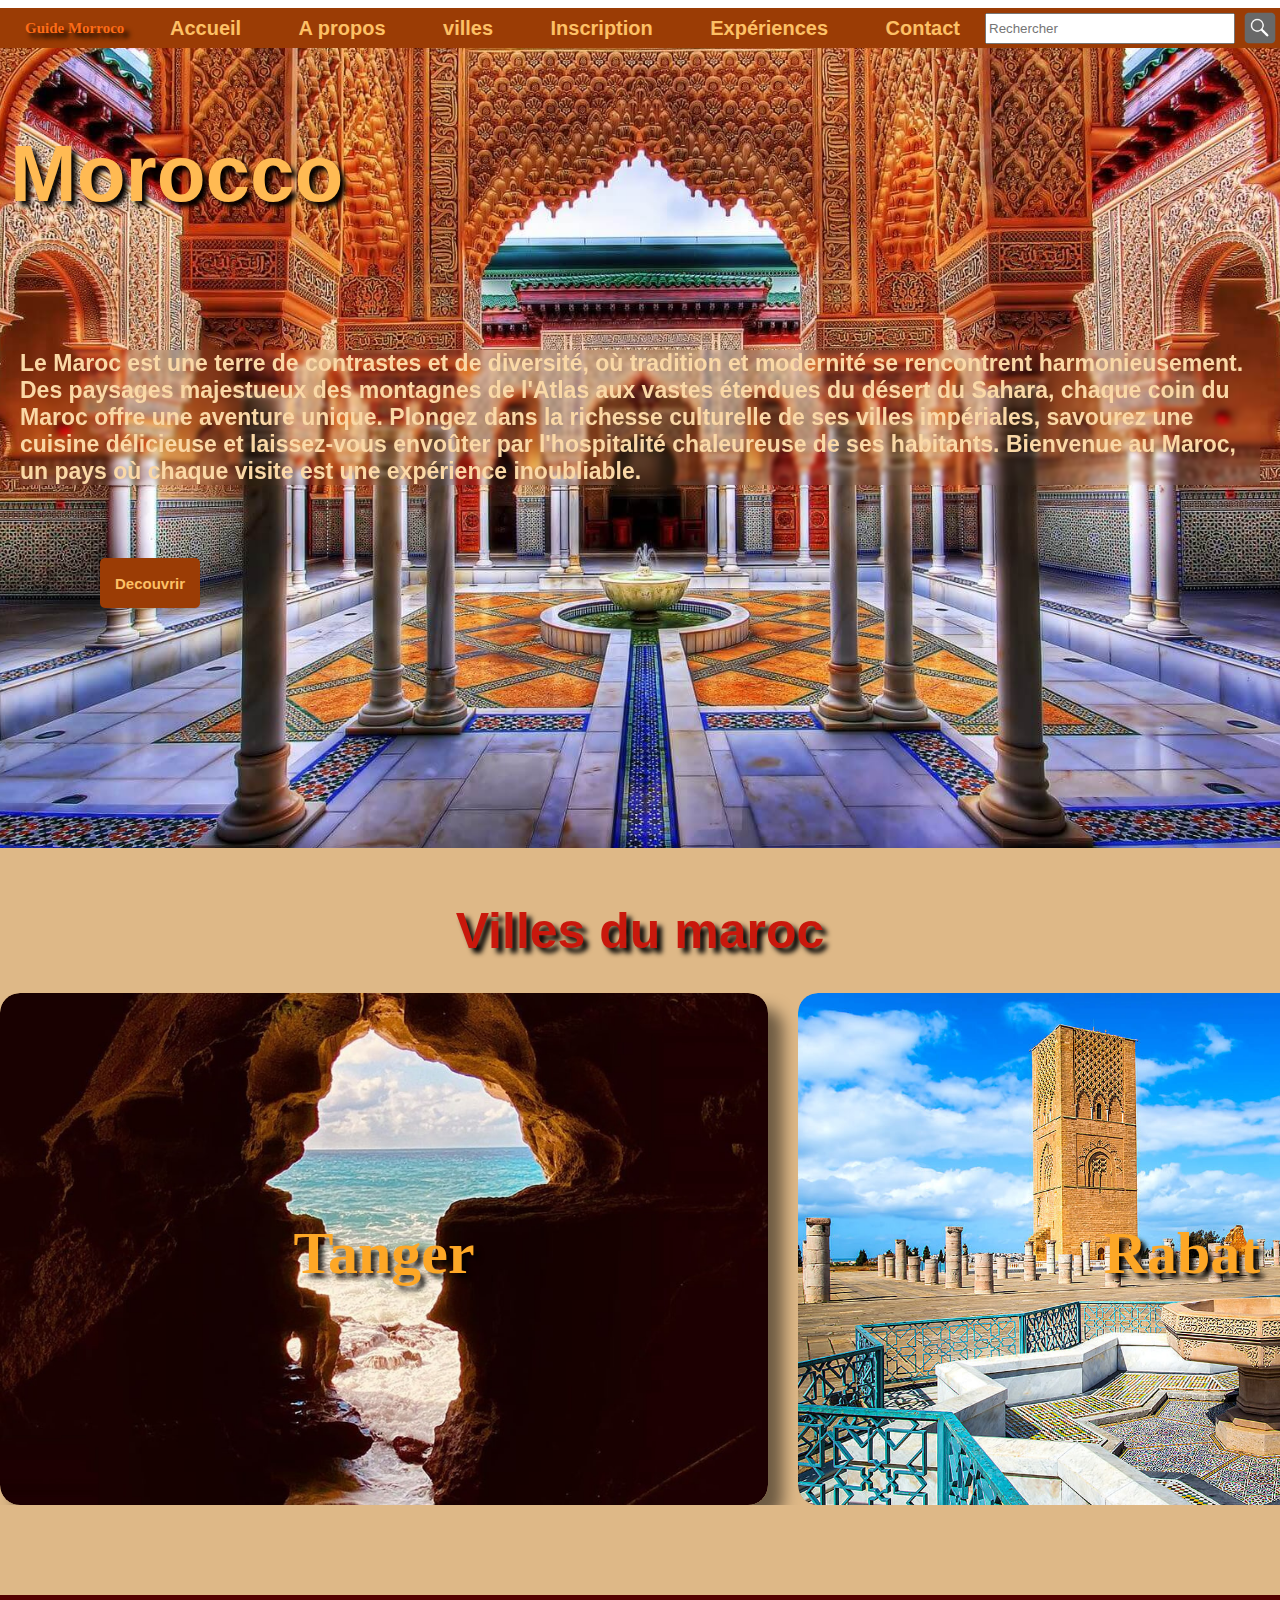
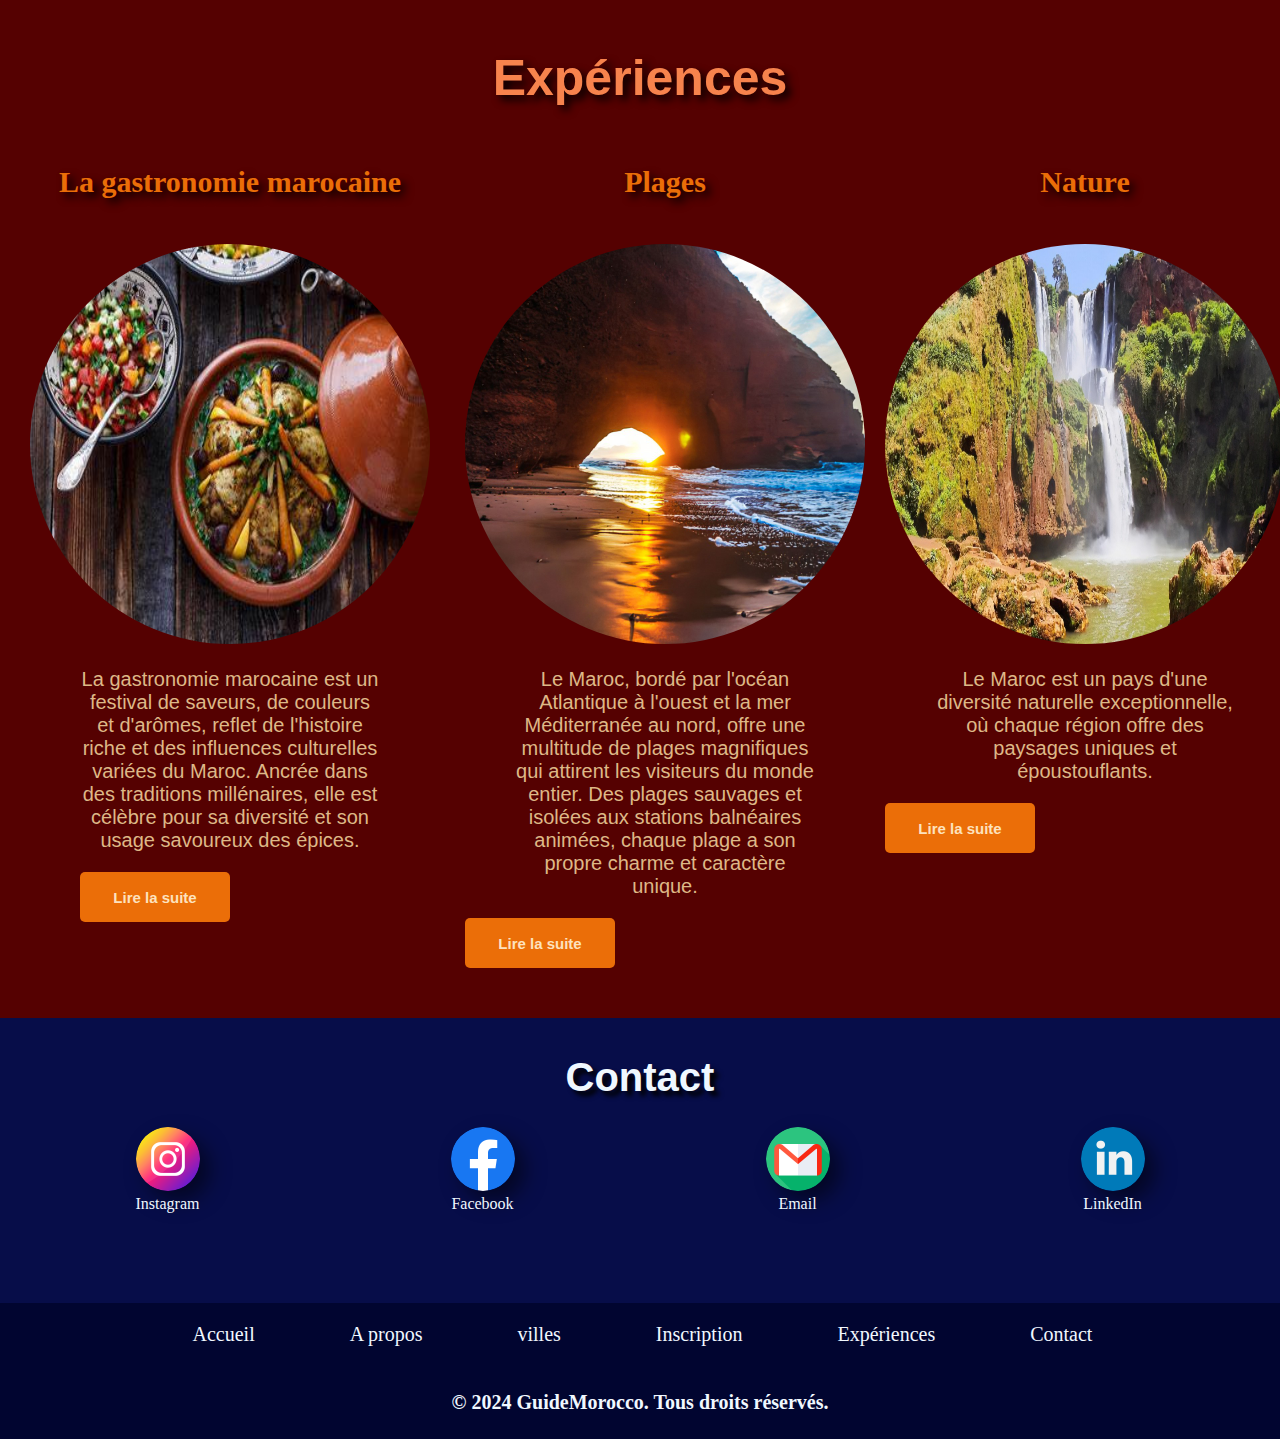
<file: index.html>
<!DOCTYPE html>
<html>
    <head>
        <meta charset="UTF-8">
        <meta name="viewport" content="width=device-width, initial-scale=1.0">
  
        <title>Guide Morroco</title>
        <link rel="stylesheet" href="projet_styl.css">
        <link rel="stylesheet" href="projet_villes_style.css">
        <link rel="stylesheet" href="projet_experiences_style.css">
        <link rel="stylesheet" href="contact_style.css">
        <link rel="stylesheet" href="footer_style.css">
        <script src="projet_script.js"></script>
    </head>
    <body>
        <nav>
            <div class="left">
                <p class="logo">Guide Morroco</p>
            </div>
            <div class="middle">
            <a href="index.html">Accueil</a>
            <a href="apropos.html" target="_blank">A propos</a>
            <a href="index.html#villes">villes</a>
            <a href="inscription.html" target="_blank">Inscription</a>
            <a href="index.html#experiences">Expériences</a>
            <a href="#contact">Contact</a></div>
            <div class="right">
                <input class="search" type="text" placeholder="Rechercher">
                 <img src="recherche.png">
            </div>
            
        </nav>
        <section class="sec1">
            <p class="title" id="guid">Morocco</p>
            <p class="cont">Le Maroc est une terre de contrastes et de diversité, où tradition et modernité se rencontrent harmonieusement. Des paysages majestueux des montagnes de l'Atlas aux vastes étendues du désert du Sahara, chaque coin du Maroc offre une aventure unique. Plongez dans la richesse culturelle de ses villes impériales, savourez une cuisine délicieuse et laissez-vous envoûter par l'hospitalité chaleureuse de ses habitants. Bienvenue au Maroc, un pays où chaque visite est une expérience inoubliable.</p>
            <button onclick="lien('maroc_description.html')">Decouvrir</button>
        </section>
        <section class="sec2">
         <h1 id="villes">Villes du maroc</h1>
        <div class="container">
            <div class="tanger">
                <img src="tanger.jpg" onclick="lien('tanger.html')" >
                <p>Tanger</p>
            </div>

            <div class="rabat">
                <img src="rabat.jpeg" onclick="lien('Rabat.html')" >
                <p>Rabat</p>
            </div>

            <div class="marrakech">
                <img src="marrakech.jpeg" onclick="lien('marrakech.html')">
                <p>Marrakech</p>
            </div>

            <div class="agadir">
                <img src="Agadir.jpg" onclick="lien('AGADIR.html')">
                <p>Agadir</p>
            </div>
        </div>
            
        </section>
        <section class="sec3">
            <h1 id="experiences">Expériences</h1>
            <div class="container2">
            <div class="gastronomie">
                <h2>La gastronomie marocaine</h2>
                <div class="photo">
                    <img src="tajine.jpeg" onclick="lien('gastronomie.html')" >
                </div>
                <div class="text">
                     <p>La gastronomie marocaine est un festival de saveurs, de couleurs et d'arômes, reflet de l'histoire riche et des influences culturelles variées du Maroc. Ancrée dans des traditions millénaires, elle est célèbre pour sa diversité et son usage savoureux des épices.</p>
                     <button onclick="lien('gastronomie.html')" >Lire la suite</button>
                </div>
            </div>
           
            <div class="plages">
                 <h2>Plages</h2>
                 <div class="photo">
                    <img src="plages.jpeg" onclick="lien('plages.html')">
                  </div>
                <div class="text">
                     <p>Le Maroc, bordé par l'océan Atlantique à l'ouest et la mer Méditerranée au nord, offre une multitude de plages magnifiques qui attirent les visiteurs du monde entier. Des plages sauvages et isolées aux stations balnéaires animées, chaque plage a son propre charme et caractère unique.</p>
                     <button onclick="lien('plages.html')">Lire la suite</button>
                </div>
                
            </div>
            
            <div class="nature">
                <h2>Nature</h2>
                <div class="photo">
                      <img src="nature.jpeg" onclick="lien('nature.html')">
                </div>
                <div class="text">
                     <p>Le Maroc est un pays d'une diversité naturelle exceptionnelle, où chaque région offre des paysages uniques et époustouflants.</p>
                     <button onclick="lien('nature.html')">Lire la suite</button>
               </div>
            </div>
            </div>
        </section>
        <section class="contact">
            <h1 id="contact">Contact</h1>
            <div class="contact1">
                
                    <div class="instagram"><img src="instagram.png" onclick="lien('https://www.instagram.com/')"><br><a href="https://www.instagram.com/" target="_blank">Instagram</a></div>
                    <div class="facebook"><img src="facebook.png" onclick="lien('https://fr-fr.facebook.com/')"><br><a href="https://fr-fr.facebook.com/" target="_blank">Facebook</a></div>
                    <div class="gmail"><img src="Gmail.png" onclick="lien('https://mail.google.com/mail/u/0/')"><br><a href="https://mail.google.com/mail/u/0/" target="_blank">Email</a></div>
                    <div class="linkedin"><img src="linkedin.png" onclick="lien('https://www.linkedin.com/feed/')"><br><a href="https://www.linkedin.com/feed/" target="_blank">LinkedIn</a></div>

                
            </div>
        </section>
        <footer>
            <div class="footer">
                <a href="index.html">Accueil</a>
                <a href="apropos.html" target="_blank">A propos</a>
                <a href="index.html#villes">villes</a>
                <a href="inscription.html" target="_blank">Inscription</a>
                <a href="index.html#experiences">Expériences</a>
                <a href="#contact">Contact</a>
            </div>
        </footer>
        <div class="copyright">
            <p>&copy; 2024 GuideMorocco. Tous droits réservés.</p>
      </div>
    </body>
</html>
</file>
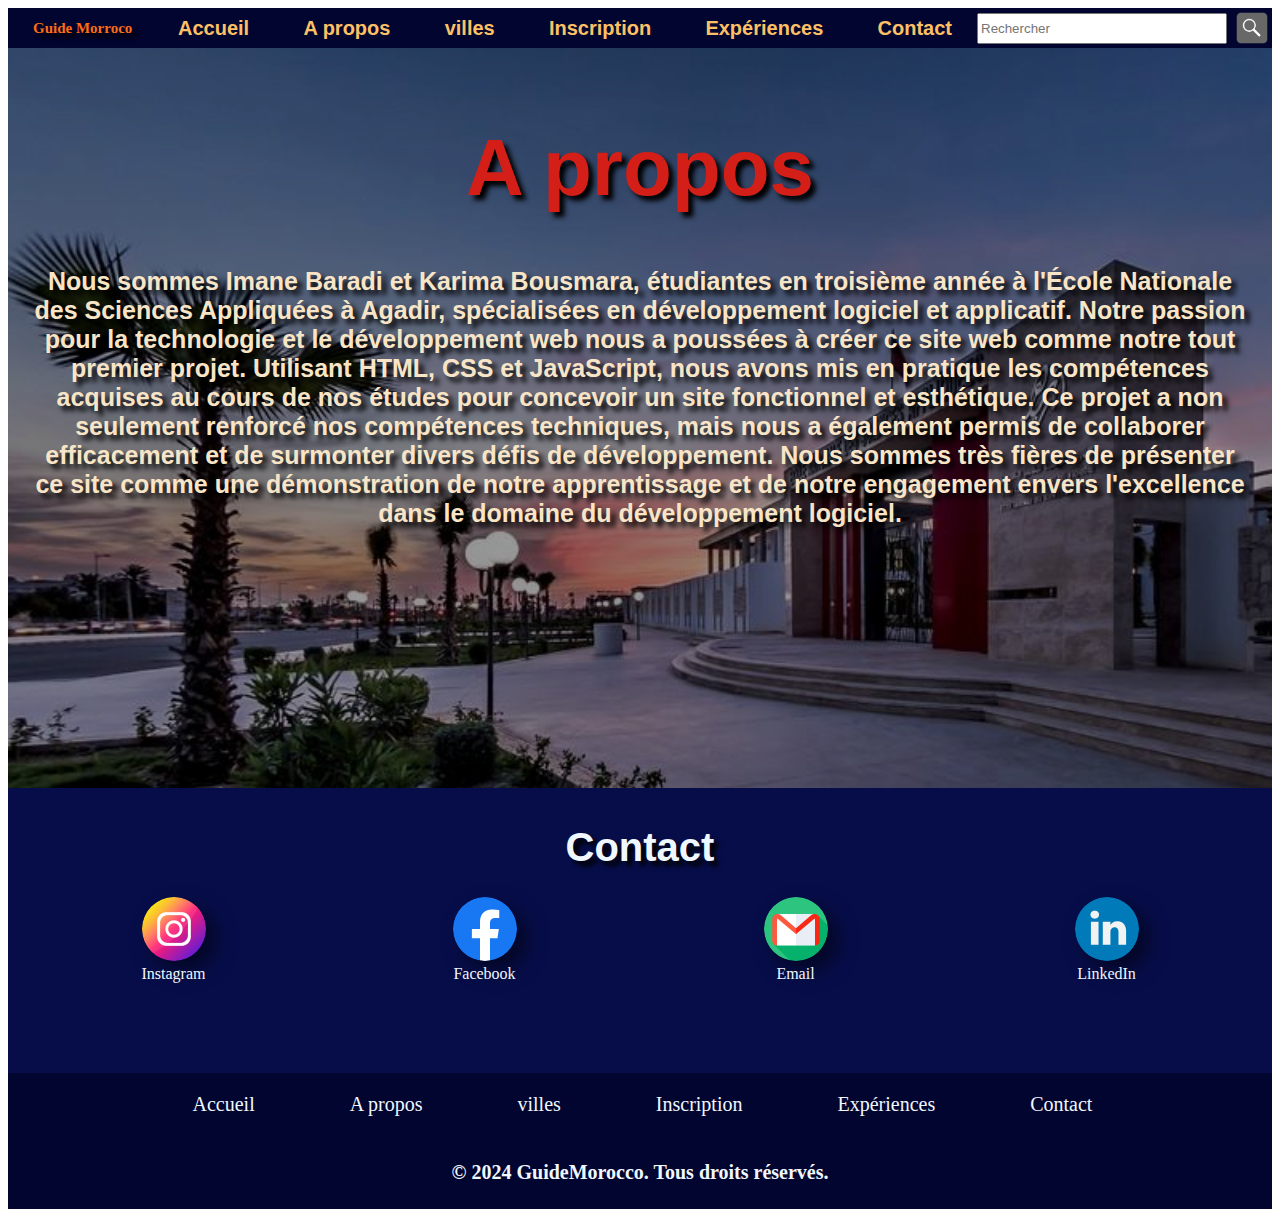
<file: apropos.html>
<!DOCTYPE html>
<html>
    <head>
        <meta charset="UTF-8">
        <meta name="viewport" content="width=device-width, initial-scale=1.0">
        <title>A_propos</title>
        <link rel="stylesheet" href="apropos_style.css">
        <link rel="stylesheet" href="contact_style.css">
        <link rel="stylesheet" href="footer_style.css">
        <script src="projet_script.js"></script>
    </head>
    <body>
        <nav>
            <div class="left">
                <p class="logo">Guide Morroco</p>
            </div>
            <div class="middle">
            <a href="index.html">Accueil</a>
            <a href="apropos.html" target="_blank">A propos</a>
            <a href="index.html#villes">villes</a>
            <a href="inscription.html" target="_blank">Inscription</a>
            <a href="index.html#experiences">Expériences</a>
            <a href="#contact">Contact</a></div>
            <div class="right">
                <input class="search" type="text" placeholder="Rechercher">
                 <img src="recherche.png">
            </div>
            
        </nav>
             <section class="context">
                     
                        <h1> A propos </h1>
                              <p>
                                    Nous sommes Imane Baradi et Karima Bousmara, étudiantes en troisième année à l'École Nationale des Sciences Appliquées à Agadir, spécialisées en développement logiciel et applicatif. Notre passion pour la technologie et le développement web nous a poussées à créer ce site web comme notre tout premier projet. Utilisant HTML, CSS et JavaScript, nous avons mis en pratique les compétences acquises au cours de nos études pour concevoir un site fonctionnel et esthétique. Ce projet a non seulement renforcé nos compétences techniques, mais nous a également permis de collaborer efficacement et de surmonter divers défis de développement. Nous sommes très fières de présenter ce site comme une démonstration de notre apprentissage et de notre engagement envers l'excellence dans le domaine du développement logiciel.
                               </p>
                     
             </section>
             <section class="contact">
                <h1 id="contact">Contact</h1>
                <div class="contact1">
                    
                        <div class="instagram"><img src="instagram.png" onclick="lien('https://www.instagram.com/')"><br><a href="https://www.instagram.com/" target="_blank">Instagram</a></div>
                        <div class="facebook"><img src="facebook.png" onclick="lien('https://fr-fr.facebook.com/')"><br><a href="https://fr-fr.facebook.com/" target="_blank">Facebook</a></div>
                        <div class="gmail"><img src="Gmail.png" onclick="lien('https://mail.google.com/mail/u/0/')"><br><a href="https://mail.google.com/mail/u/0/" target="_blank">Email</a></div>
                        <div class="linkedin"><img src="linkedin.png" onclick="lien('https://www.linkedin.com/feed/')"><br><a href="https://www.linkedin.com/feed/" target="_blank">LinkedIn</a></div>
    
                    
                </div>
            </section>
            <footer>
                <div class="footer">
                    <a href="index.html">Accueil</a>
                    <a href="apropos.html" target="_blank">A propos</a>
                    <a href="index.html#villes">villes</a>
                    <a href="inscription.html" target="_blank">Inscription</a>
                    <a href="index.html#experiences">Expériences</a>
                    <a href="#contact">Contact</a>
                </div>
            </footer>
      <div class="copyright">
            <p>&copy; 2024 GuideMorocco. Tous droits réservés.</p>
      </div>
        </body>
    </html>
</file>
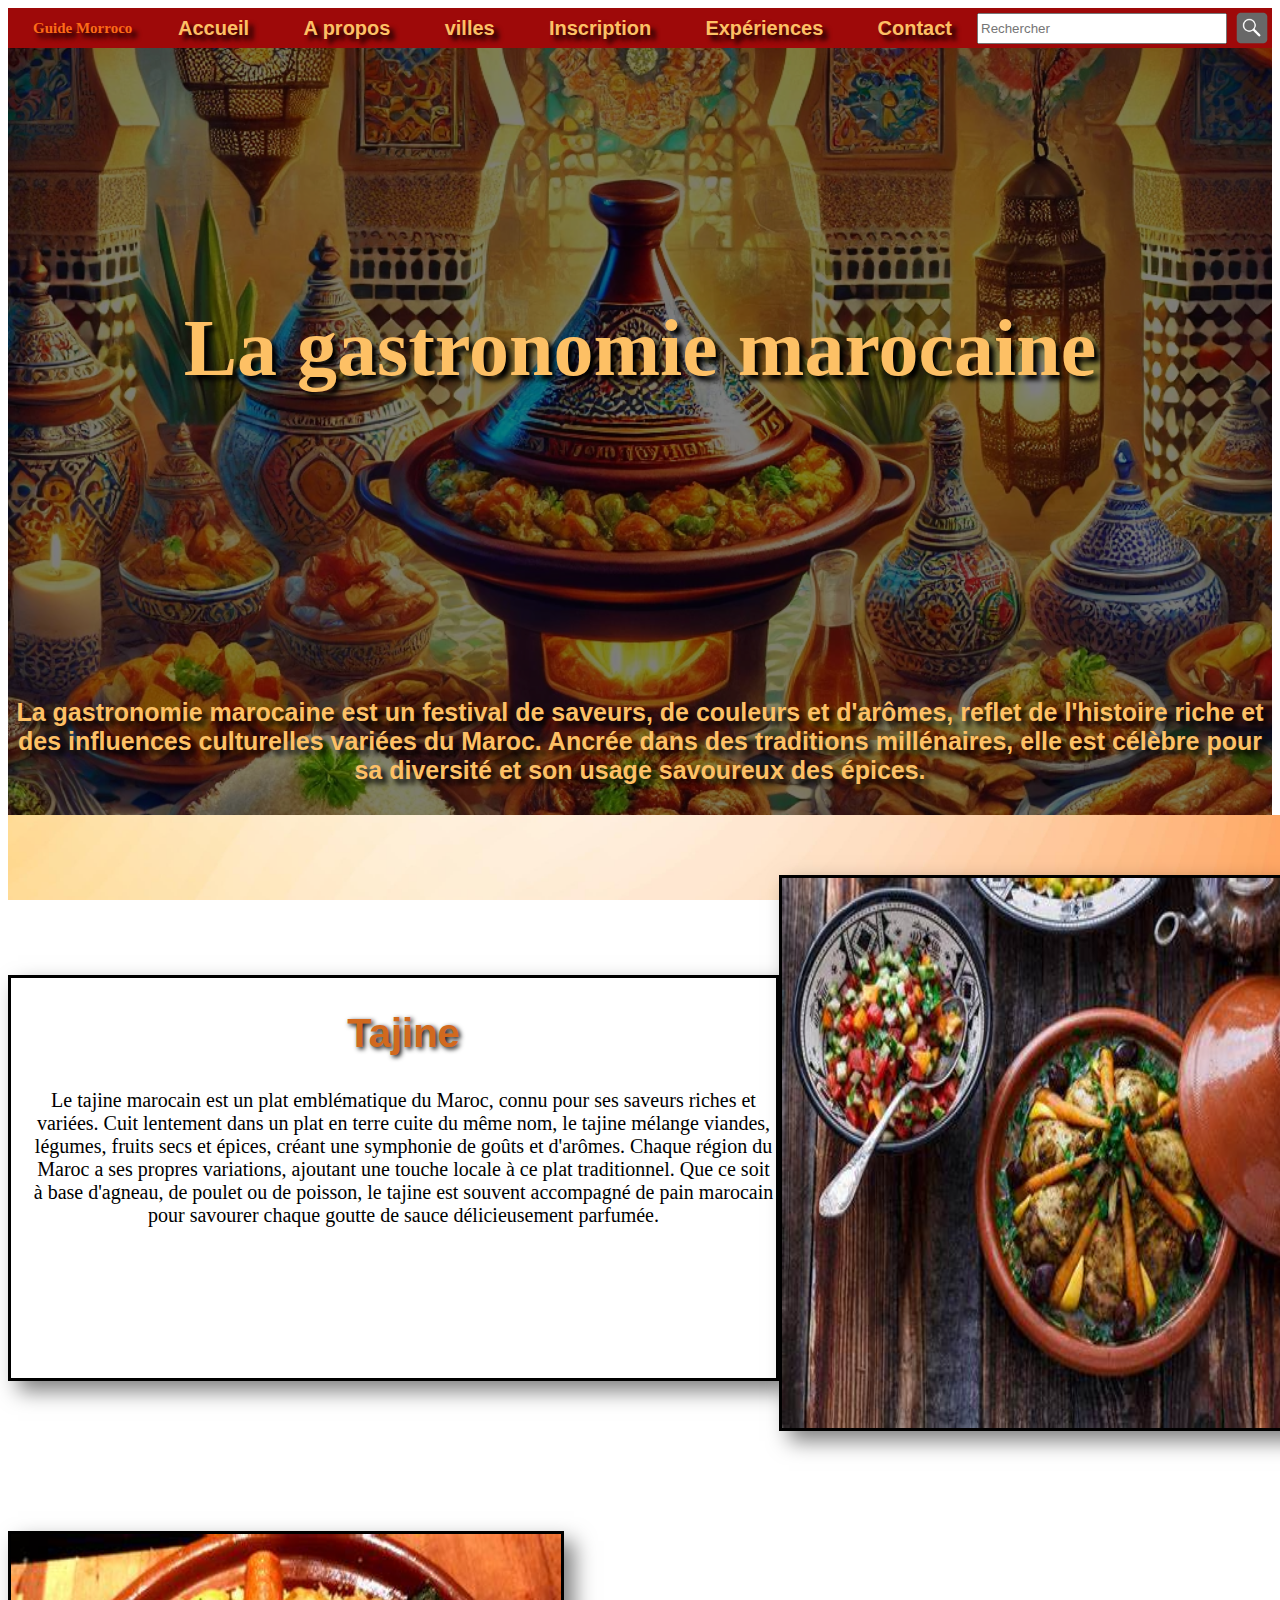
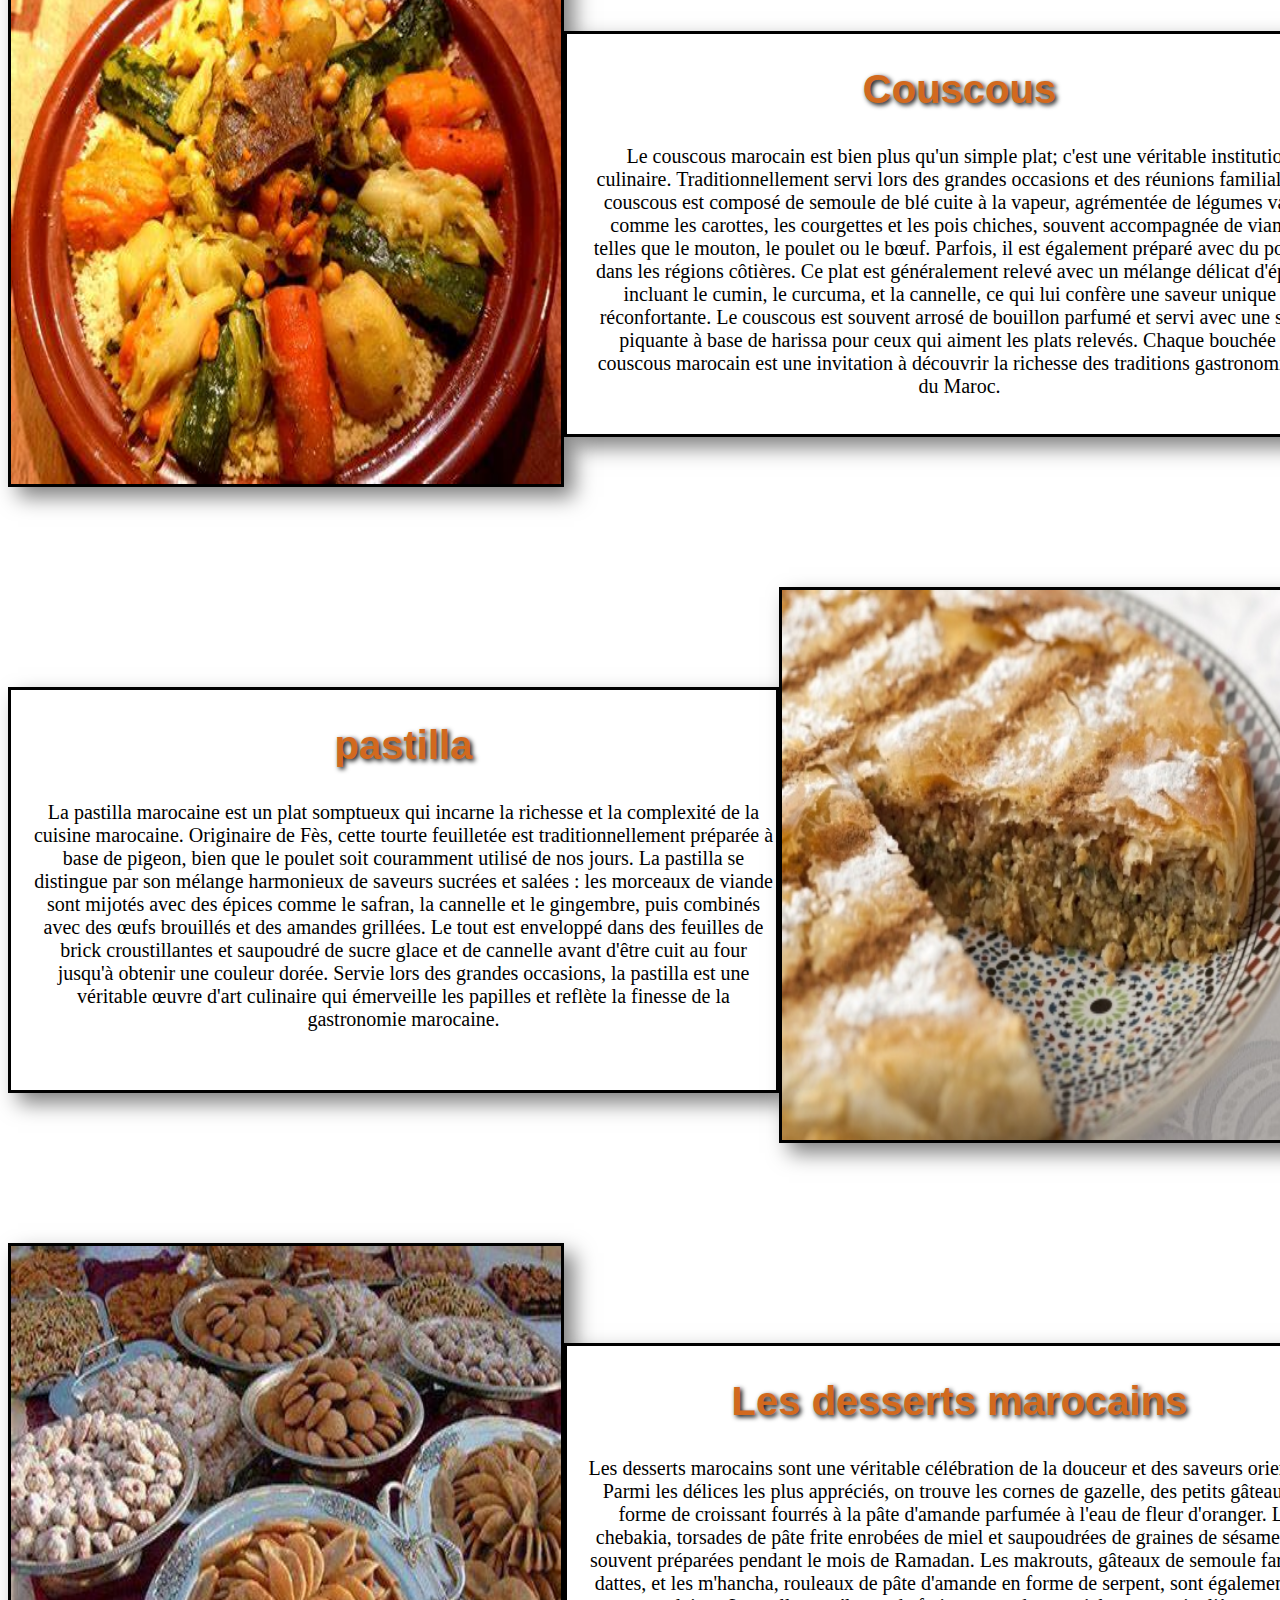
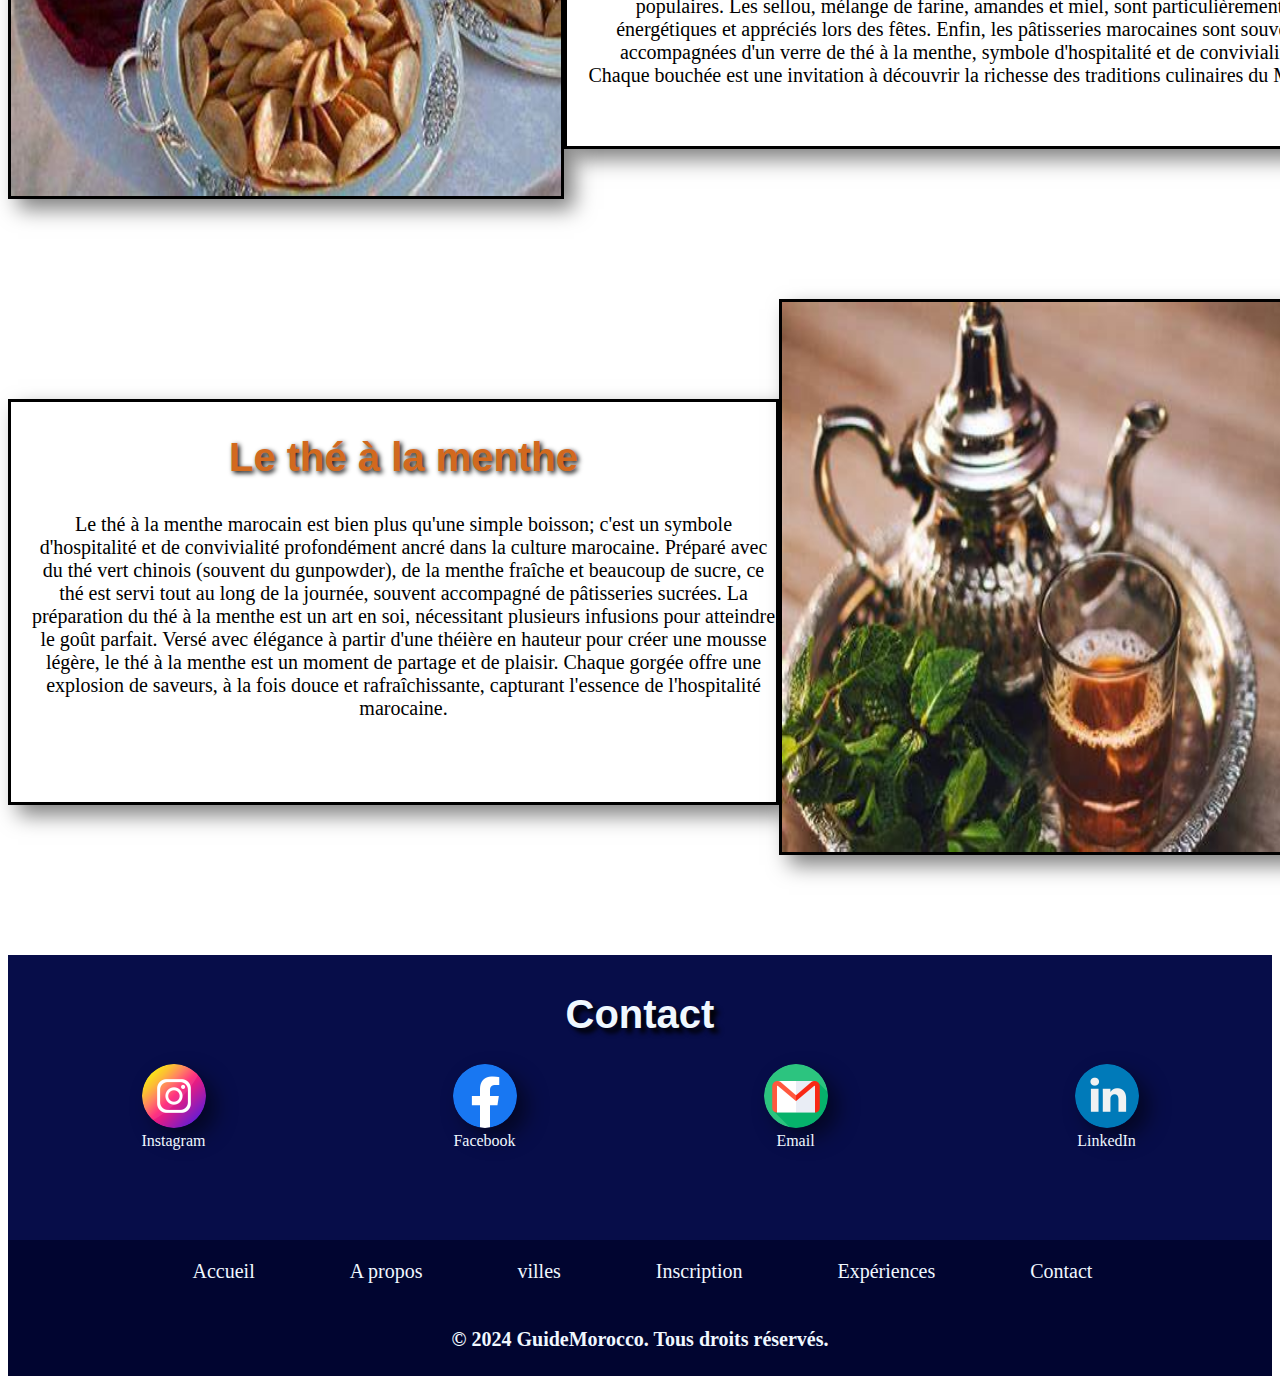
<file: gastronomie.html>
<!DOCTYPE html>
<html lang="en">
  <head>
    <meta charset="UTF-8">
    <meta name="viewport" content="width=device-width, initial-scale=1.0">
    <title>La gastronomie marocaine</title>
    <link rel="stylesheet" href="gastonomie_style.css">
    <link rel="stylesheet" href="contact_style.css">
    <link rel="stylesheet" href="footer_style.css">
    <script src="projet_script.js"></script>
  </head>
  <body>
    <nav>
      <div class="left">
          <p class="logo">Guide Morroco</p>
      </div>
      <div class="middle">
      <a href="index.html">Accueil</a>
      <a href="apropos.html" target="_blank">A propos</a>
      <a href="index.html#villes">villes</a>
      <a href="inscription.html" target="_blank">Inscription</a>
      <a href="index.html#experiences">Expériences</a>
      <a href="#contact">Contact</a></div>
      <div class="right">
          <input class="search" type="text" placeholder="Rechercher">
           <img src="recherche.png">
      </div>
      
  </nav>
  <section class="title">
    <h1>
      La gastronomie marocaine
   </h1>
  </section>
  <div class="context">
    <p>La gastronomie marocaine est un festival de saveurs, de couleurs et d'arômes, reflet de l'histoire riche et des influences culturelles variées du Maroc. Ancrée dans des traditions millénaires, elle est célèbre pour sa diversité et son usage savoureux des épices.</p>
</div>
    <section class="partie">
      <div class="tajine">
        <div class="text2">
          <h2>Tajine</h2>
          <p>Le tajine marocain est un plat emblématique du Maroc, connu pour ses saveurs riches et variées. Cuit lentement dans un plat en terre cuite du même nom, le tajine mélange viandes, légumes, fruits secs et épices, créant une symphonie de goûts et d'arômes. Chaque région du Maroc a ses propres variations, ajoutant une touche locale à ce plat traditionnel. Que ce soit à base d'agneau, de poulet ou de poisson, le tajine est souvent accompagné de pain marocain pour savourer chaque goutte de sauce délicieusement parfumée.</p>
        </div>
        <div class="image">
          <img src="tajine1.jpeg">
        </div>
      </div>

      <div class="tajine">
        <div class="image">
          <img src="couscous.jpeg">
        </div>
        <div class="text2">
          <h2>Couscous</h2>
          <p> Le couscous marocain est bien plus qu'un simple plat; c'est une véritable institution culinaire. Traditionnellement servi lors des grandes occasions et des réunions familiales, le couscous est composé de semoule de blé cuite à la vapeur, agrémentée de légumes variés comme les carottes, les courgettes et les pois chiches, souvent accompagnée de viandes telles que le mouton, le poulet ou le bœuf. Parfois, il est également préparé avec du poisson dans les régions côtières. Ce plat est généralement relevé avec un mélange délicat d'épices, incluant le cumin, le curcuma, et la cannelle, ce qui lui confère une saveur unique et réconfortante. Le couscous est souvent arrosé de bouillon parfumé et servi avec une sauce piquante à base de harissa pour ceux qui aiment les plats relevés. Chaque bouchée de couscous marocain est une invitation à découvrir la richesse des traditions gastronomiques du Maroc.</p> 
        </div>
       

        </div>

      <div class="tajine">
        <div class="text2">
          <h2>pastilla</h2>
          <p> La pastilla marocaine est un plat somptueux qui incarne la richesse et la complexité de la cuisine marocaine. Originaire de Fès, cette tourte feuilletée est traditionnellement préparée à base de pigeon, bien que le poulet soit couramment utilisé de nos jours. La pastilla se distingue par son mélange harmonieux de saveurs sucrées et salées : les morceaux de viande sont mijotés avec des épices comme le safran, la cannelle et le gingembre, puis combinés avec des œufs brouillés et des amandes grillées. Le tout est enveloppé dans des feuilles de brick croustillantes et saupoudré de sucre glace et de cannelle avant d'être cuit au four jusqu'à obtenir une couleur dorée. Servie lors des grandes occasions, la pastilla est une véritable œuvre d'art culinaire qui émerveille les papilles et reflète la finesse de la gastronomie marocaine.  </p> 
        </div >
        <div class="image">
          <img src="pastilla.jpeg">
        </div>
        </div>

      <div class="tajine">
        <div class="image">
          <img src="desserts.jpeg"> 
         </div>
        <div class="text2">
          <h2>Les desserts marocains</h2> 
         <p>Les desserts marocains sont une véritable célébration de la douceur et des saveurs orientales. Parmi les délices les plus appréciés, on trouve les cornes de gazelle, des petits gâteaux en forme de croissant fourrés à la pâte d'amande parfumée à l'eau de fleur d'oranger. Les chebakia, torsades de pâte frite enrobées de miel et saupoudrées de graines de sésame, sont souvent préparées pendant le mois de Ramadan. Les makrouts, gâteaux de semoule farcis de dattes, et les m'hancha, rouleaux de pâte d'amande en forme de serpent, sont également très populaires. Les sellou, mélange de farine, amandes et miel, sont particulièrement énergétiques et appréciés lors des fêtes. Enfin, les pâtisseries marocaines sont souvent accompagnées d'un verre de thé à la menthe, symbole d'hospitalité et de convivialité. Chaque bouchée est une invitation à découvrir la richesse des traditions culinaires du Maroc.</p> 
        </div>
        
        </div>

      <div class="tajine">
        <div class="text2">
          <h2>Le thé à la menthe</h2>
          <p> Le thé à la menthe marocain est bien plus qu'une simple boisson; c'est un symbole d'hospitalité et de convivialité profondément ancré dans la culture marocaine. Préparé avec du thé vert chinois (souvent du gunpowder), de la menthe fraîche et beaucoup de sucre, ce thé est servi tout au long de la journée, souvent accompagné de pâtisseries sucrées. La préparation du thé à la menthe est un art en soi, nécessitant plusieurs infusions pour atteindre le goût parfait. Versé avec élégance à partir d'une théière en hauteur pour créer une mousse légère, le thé à la menthe est un moment de partage et de plaisir. Chaque gorgée offre une explosion de saveurs, à la fois douce et rafraîchissante, capturant l'essence de l'hospitalité marocaine. </p> 
        </div>
        <div class="image">
          <img src="the.jpeg">
        </div>
        </div>
    </section>
    <section class="contact">
      <h1 id="contact">Contact</h1>
      <div class="contact1">
          
              <div class="instagram"><img src="instagram.png" onclick="lien('https://www.instagram.com/')"><br><a href="https://www.instagram.com/" target="_blank">Instagram</a></div>
              <div class="facebook"><img src="facebook.png" onclick="lien('https://fr-fr.facebook.com/')"><br><a href="https://fr-fr.facebook.com/" target="_blank">Facebook</a></div>
              <div class="gmail"><img src="Gmail.png" onclick="lien('https://mail.google.com/mail/u/0/')"><br><a href="https://mail.google.com/mail/u/0/" target="_blank">Email</a></div>
              <div class="linkedin"><img src="linkedin.png" onclick="lien('https://www.linkedin.com/feed/')"><br><a href="https://www.linkedin.com/feed/" target="_blank">LinkedIn</a></div>

          
      </div>
  </section>
  <footer>
    <div class="footer">
        <a href="index.html">Accueil</a>
        <a href="apropos.html" target="_blank">A propos</a>
        <a href="index.html#villes">villes</a>
        <a href="inscription.html" target="_blank">Inscription</a>
        <a href="index.html#experiences">Expériences</a>
        <a href="#contact">Contact</a>
    </div>
</footer>
      <div class="copyright">
            <p>&copy; 2024 GuideMorocco. Tous droits réservés.</p>
      </div>
      
  </body>
</html>
</file>
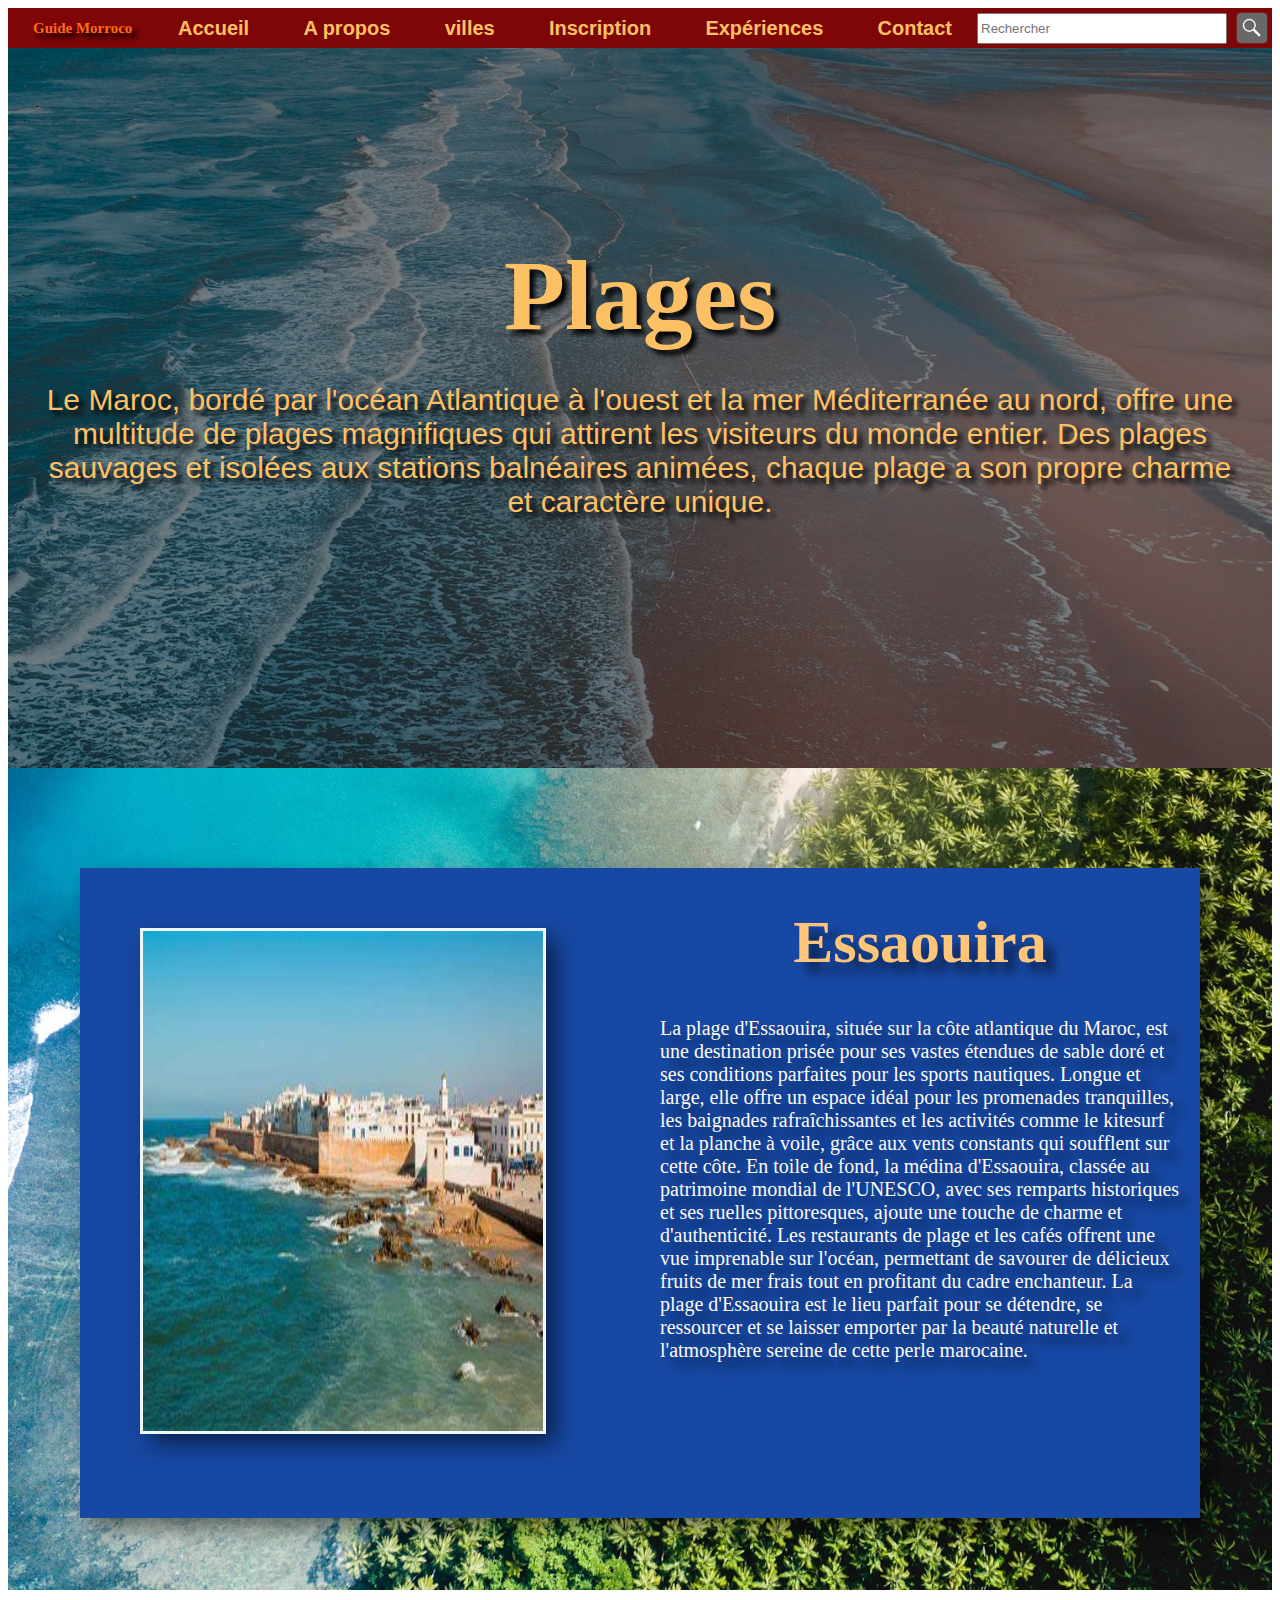
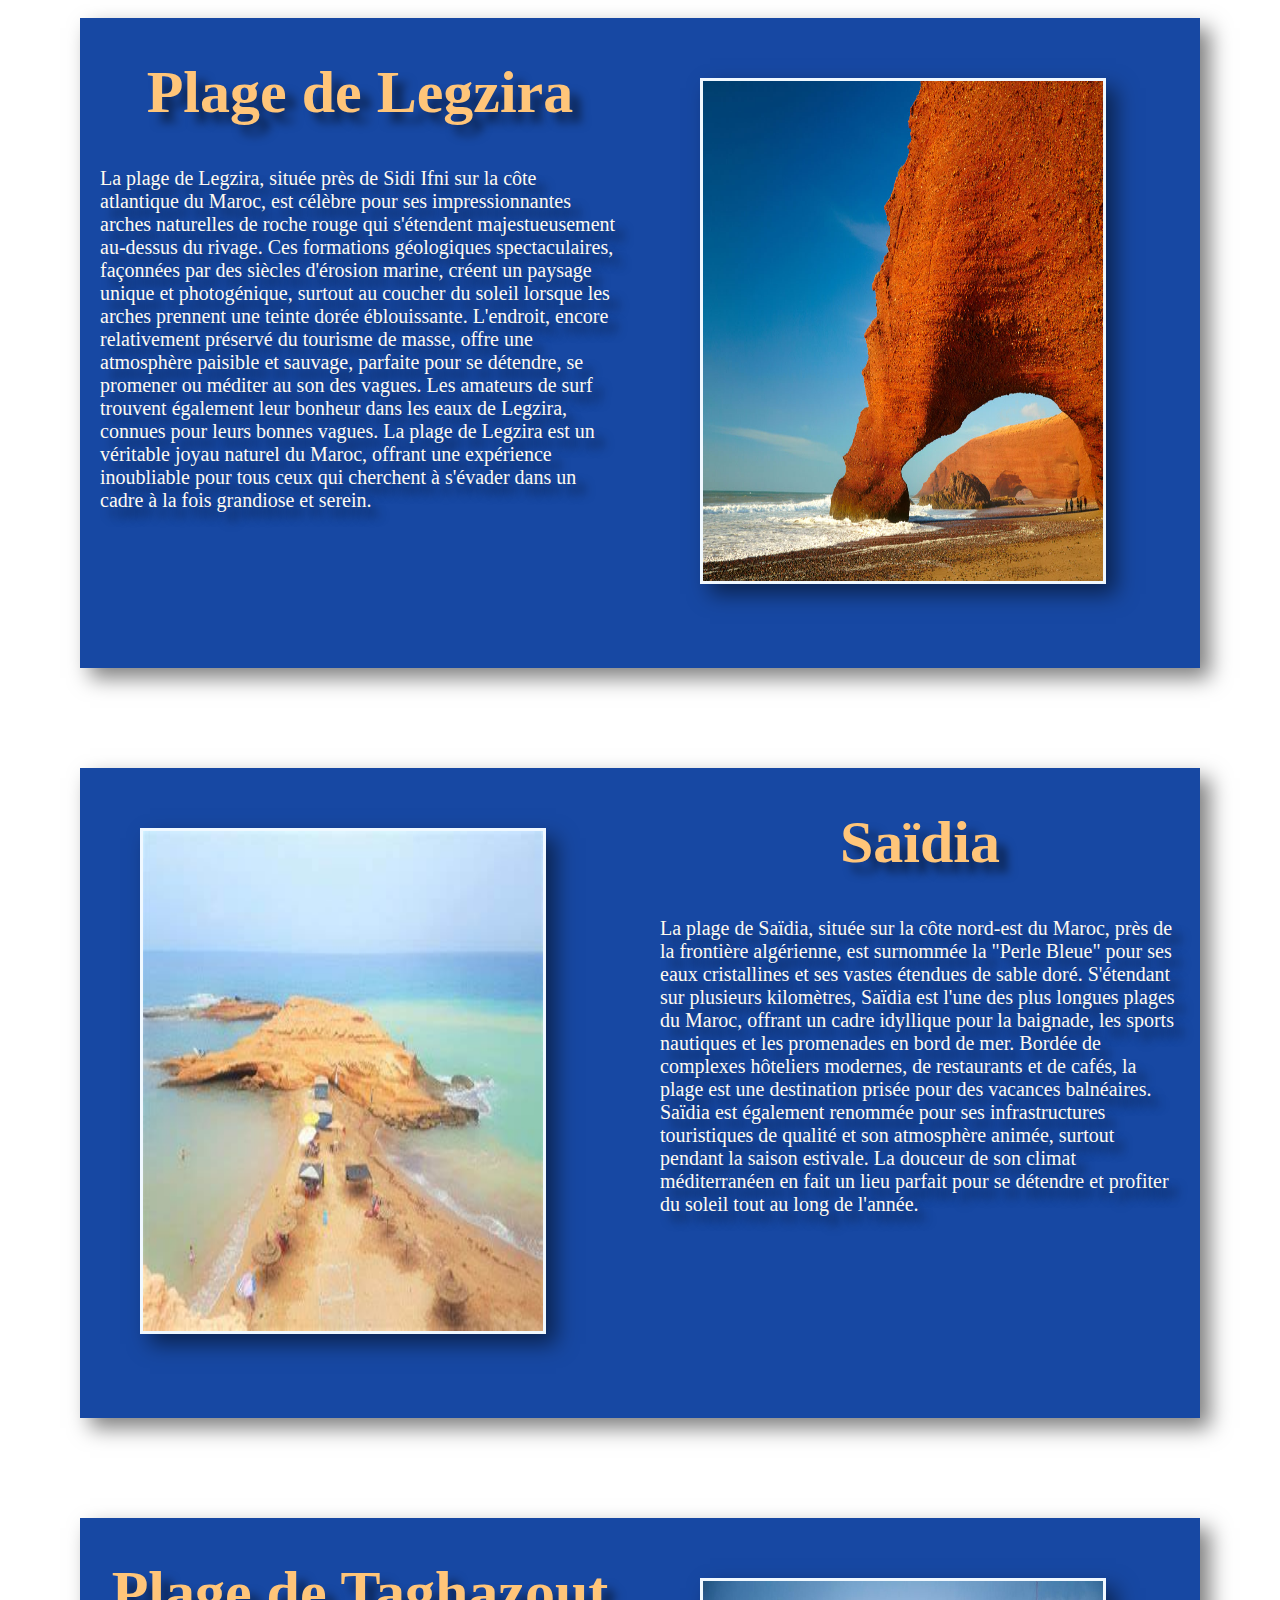
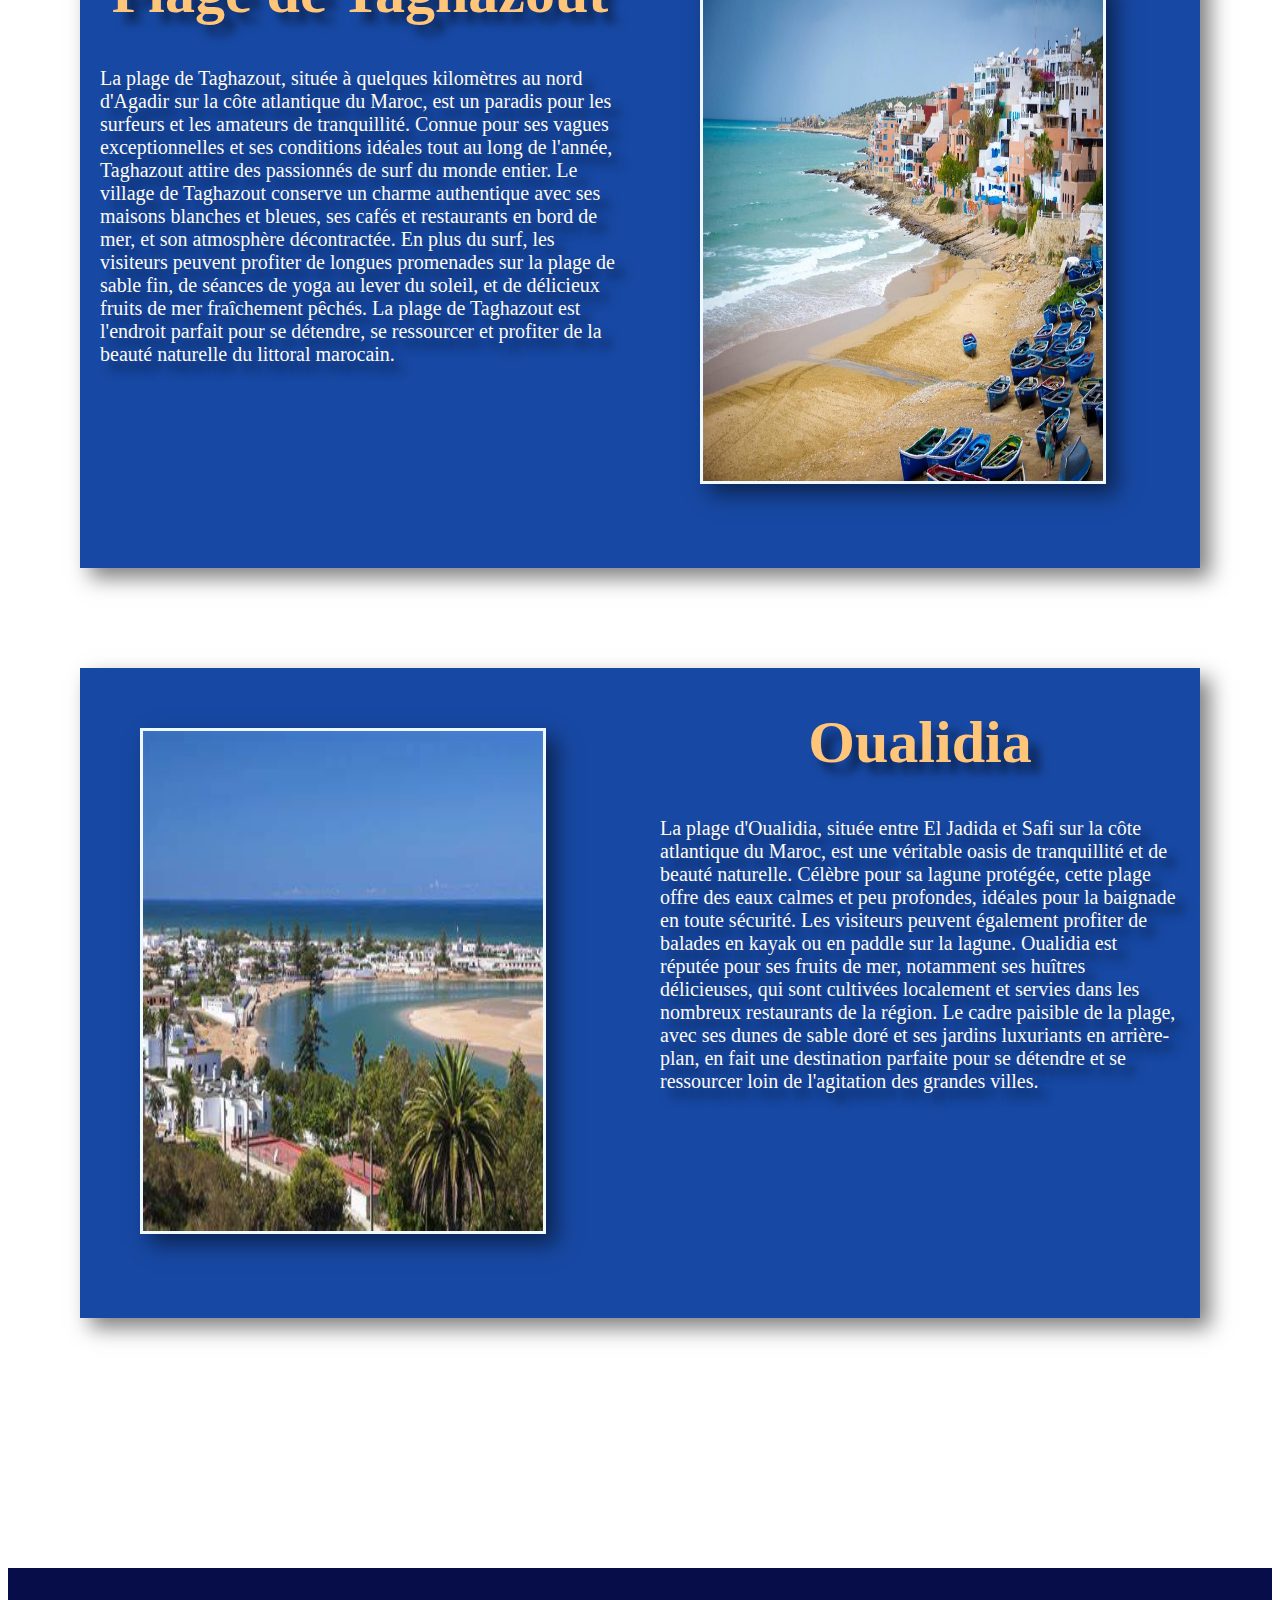
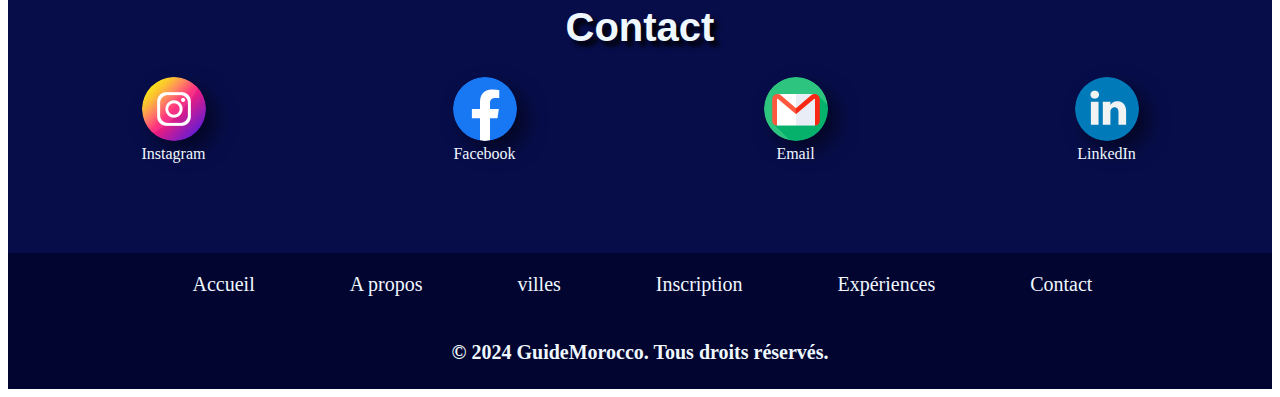
<file: plages.html>
<!DOCTYPE html>
<html lang="en">
    <head>
        <meta charset="UTF-8">
        <meta name="viewport" content="width=device-width, initial-scale=1.0">
        <title>plages</title>
        <link rel="stylesheet" href="plages_style.css">
        <link rel="stylesheet" href="contact_style.css">
        <link rel="stylesheet" href="footer_style.css">
        <script src="projet_script.js"></script>
    </head>
    <body>
        <nav>
            <div class="left">
                <p class="logo">Guide Morroco</p>
            </div>
            <div class="middle">
            <a href="index.html">Accueil</a>
            <a href="apropos.html" target="_blank">A propos</a>
            <a href="index.html#villes">villes</a>
            <a href="inscription.html" target="_blank">Inscription</a>
            <a href="index.html#experiences">Expériences</a>
            <a href="#contact">Contact</a></div>
            <div class="right">
                <input class="search" type="text" placeholder="Rechercher">
                 <img src="recherche.png">
            </div>
            
        </nav>
        <section class="titre">
                <h1>
                    Plages
                </h1>
                <p>
                    Le Maroc, bordé par l'océan Atlantique à l'ouest et la mer Méditerranée au nord, offre une multitude de plages magnifiques qui attirent les visiteurs du monde entier. Des plages sauvages et isolées aux stations balnéaires animées, chaque plage a son propre charme et caractère unique.
               </p>

            </section>
            <section class="section">
            <div class="container">
                <div class="image">
                <img src="plage1.jpeg">
            </div>
            <div class="text">
                <h1>
                    Essaouira
                </h1>
                <p>
                    La plage d'Essaouira, située sur la côte atlantique du Maroc, est une destination prisée pour ses vastes étendues de sable doré et ses conditions parfaites pour les sports nautiques. Longue et large, elle offre un espace idéal pour les promenades tranquilles, les baignades rafraîchissantes et les activités comme le kitesurf et la planche à voile, grâce aux vents constants qui soufflent sur cette côte. En toile de fond, la médina d'Essaouira, classée au patrimoine mondial de l'UNESCO, avec ses remparts historiques et ses ruelles pittoresques, ajoute une touche de charme et d'authenticité. Les restaurants de plage et les cafés offrent une vue imprenable sur l'océan, permettant de savourer de délicieux fruits de mer frais tout en profitant du cadre enchanteur. La plage d'Essaouira est le lieu parfait pour se détendre, se ressourcer et se laisser emporter par la beauté naturelle et l'atmosphère sereine de cette perle marocaine.
                </p>
            </div>
            </div>
            <div class="container">
                
            <div class="text">
                <h1>
                    Plage de Legzira
                </h1>
                <p>
                    La plage de Legzira, située près de Sidi Ifni sur la côte atlantique du Maroc, est célèbre pour ses impressionnantes arches naturelles de roche rouge qui s'étendent majestueusement au-dessus du rivage. Ces formations géologiques spectaculaires, façonnées par des siècles d'érosion marine, créent un paysage unique et photogénique, surtout au coucher du soleil lorsque les arches prennent une teinte dorée éblouissante. L'endroit, encore relativement préservé du tourisme de masse, offre une atmosphère paisible et sauvage, parfaite pour se détendre, se promener ou méditer au son des vagues. Les amateurs de surf trouvent également leur bonheur dans les eaux de Legzira, connues pour leurs bonnes vagues. La plage de Legzira est un véritable joyau naturel du Maroc, offrant une expérience inoubliable pour tous ceux qui cherchent à s'évader dans un cadre à la fois grandiose et serein. 
                </p>
            </div>
            <div class="image">
                <img src="plage2.jpeg">
            </div>
            </div>
            <div class="container">
                <div class="image">
                <img src="plage3.jpeg">
            </div>
            <div class="text">
                <h1>
                    Saïdia
                </h1>
                <p>La plage de Saïdia, située sur la côte nord-est du Maroc, près de la frontière algérienne, est surnommée la "Perle Bleue" pour ses eaux cristallines et ses vastes étendues de sable doré. S'étendant sur plusieurs kilomètres, Saïdia est l'une des plus longues plages du Maroc, offrant un cadre idyllique pour la baignade, les sports nautiques et les promenades en bord de mer. Bordée de complexes hôteliers modernes, de restaurants et de cafés, la plage est une destination prisée pour des vacances balnéaires. Saïdia est également renommée pour ses infrastructures touristiques de qualité et son atmosphère animée, surtout pendant la saison estivale. La douceur de son climat méditerranéen en fait un lieu parfait pour se détendre et profiter du soleil tout au long de l'année. </p>
            </div>
            </div>
            <div class="container">
                
            <div class="text">
                <h1>Plage de Taghazout </h1>
                <p>La plage de Taghazout, située à quelques kilomètres au nord d'Agadir sur la côte atlantique du Maroc, est un paradis pour les surfeurs et les amateurs de tranquillité. Connue pour ses vagues exceptionnelles et ses conditions idéales tout au long de l'année, Taghazout attire des passionnés de surf du monde entier. Le village de Taghazout conserve un charme authentique avec ses maisons blanches et bleues, ses cafés et restaurants en bord de mer, et son atmosphère décontractée. En plus du surf, les visiteurs peuvent profiter de longues promenades sur la plage de sable fin, de séances de yoga au lever du soleil, et de délicieux fruits de mer fraîchement pêchés. La plage de Taghazout est l'endroit parfait pour se détendre, se ressourcer et profiter de la beauté naturelle du littoral marocain.</p>
            </div>
            <div class="image">
                <img src="plage4.jpg">
            </div>
            </div>
            <div class="container">
                <div class="image">
                <img src="plage5.jpeg">
            </div>
            <div class="text">
                <h1>Oualidia</h1>
                <p>La plage d'Oualidia, située entre El Jadida et Safi sur la côte atlantique du Maroc, est une véritable oasis de tranquillité et de beauté naturelle. Célèbre pour sa lagune protégée, cette plage offre des eaux calmes et peu profondes, idéales pour la baignade en toute sécurité. Les visiteurs peuvent également profiter de balades en kayak ou en paddle sur la lagune. Oualidia est réputée pour ses fruits de mer, notamment ses huîtres délicieuses, qui sont cultivées localement et servies dans les nombreux restaurants de la région. Le cadre paisible de la plage, avec ses dunes de sable doré et ses jardins luxuriants en arrière-plan, en fait une destination parfaite pour se détendre et se ressourcer loin de l'agitation des grandes villes.</p>
            </div>
            </div>
        </section>
        <section class="contact">
            <h1 id="contact">Contact</h1>
            <div class="contact1">
                
                    <div class="instagram"><img src="instagram.png" onclick="lien('https://www.instagram.com/')"><br><a href="https://www.instagram.com/" target="_blank">Instagram</a></div>
                    <div class="facebook"><img src="facebook.png" onclick="lien('https://fr-fr.facebook.com/')"><br><a href="https://fr-fr.facebook.com/" target="_blank">Facebook</a></div>
                    <div class="gmail"><img src="Gmail.png" onclick="lien('https://mail.google.com/mail/u/0/')"><br><a href="https://mail.google.com/mail/u/0/" target="_blank">Email</a></div>
                    <div class="linkedin"><img src="linkedin.png" onclick="lien('https://www.linkedin.com/feed/')"><br><a href="https://www.linkedin.com/feed/" target="_blank">LinkedIn</a></div>

                
            </div>
        </section>
        <footer>
            <div class="footer">
                <a href="index.html">Accueil</a>
                <a href="apropos.html" target="_blank">A propos</a>
                <a href="index.html#villes">villes</a>
                <a href="inscription.html" target="_blank">Inscription</a>
                <a href="index.html#experiences">Expériences</a>
                <a href="#contact">Contact</a>
            </div>
        </footer>
      <div class="copyright">
            <p>&copy; 2024 GuideMorocco. Tous droits réservés.</p>
      </div>
    </body>

</html>
</file>
<file: projet_styl.css>
nav{
    height: 40px;
    display: flex;
    flex-direction: row;
    background-color: rgb(155, 60, 5);

}
.logo{
    display: inline-block;
    margin-left: 25px;
    font-size: 15px;
    color: rgb(253, 107, 23);
    font-weight: bold;
    font-family: fantasy;
    text-shadow: 5px 5px 5px black;

}
.right{
    /*background-color: red;*/
    display: flex;
    width: 300px;
    margin-left: 10px;
}
.right img:active{
    opacity: 0.7;
}
.search{
    width: 250px;
    height: 25px;
    margin: 5px;
    
}
.middle{
    /*background-color: blue;*/
    flex: 1;
    display: flex;
    align-items: center;
    justify-content: space-between;
    margin-left: 5px;
    max-width: 900px;
}

.left{
    /*background-color: red;*/
    width: 150px;
    display: flex;
    align-items: center;
    text-align: center;
}
.sec1{
  height: 800px;
  background-image:url(tourism_1.jpg);
  margin-left: 0px;
  background-repeat: no-repeat;
  background-position: center;
  background-attachment: fixed;
  background-size: cover;
  margin-top: 0px;
  margin-left: 0px;
  margin-right: 0px;
  margin-bottom: 0px;
  image-rendering: blur(2px);
}
.title{
    font-size: 80px;
    font-family: Arial;
    font-weight: bold;
    width: 80px;
    display: inline-block;
    color: rgb(255, 186, 83);
    margin-left: 10px;
    text-shadow: 5px 5px 5px black;

}
.cont{
    font-size: 23px;
    font-family: Arial;
    color:rgb(250, 216, 166);
    margin-left:10px;
    font-weight:bold;
    backdrop-filter: blur(2px);
    margin-left: 20px;
    margin-right: 20px;
    margin-top: 50px;
}
.middle a{
    font-size: 20px;
    font-weight: bold;
    font-family: Arial;
    text-decoration: none;
    color: rgb(253, 192, 101);
    margin-left: 5px;
    padding: 10px;
    margin-bottom: none;
}
.middle a:hover{
    background-color:rgb(253, 192, 101) ;
    color:rgb(204, 81, 9)  ;
}
.middle:hover a:not(:hover){
    opacity: .5;
    transform: scale(.80);
}
body{
    margin-left: 0px;
    margin-right: 0px;
}
button{
    background-color: rgb(155, 60, 5);
    color:rgb(253, 192, 101) ;
    border: none;
    border-radius: 5px;
    width: 100px;
    height: 50px;
    font-family: Arial;
    font-weight: bold;
    font-size: 15px;
    cursor:pointer;
    margin-left: 100px;
    margin-top: 50px;
    transition: background-color 0.5s ;
}
button:hover{
    background-color:rgb(255, 153, 95) ;
    color: rgb(155, 60, 5);
}
button:active{
    opacity: 0.5;
}
</file>
<file: projet_villes_style.css>
.sec2{
    background-color:burlywood;
    padding-top: 20px;
    margin-bottom: 0px;
    padding-bottom: 90px;
}

#villes{
    color: rgb(201, 24, 12);
    text-align: center;
    text-shadow: 5px 5px 5px black;
    font-size: 50px;
    font-weight:bold;
    font-family: Arial, Helvetica, sans-serif;
    font-weight: bold;
}
.container{
    display: flex;
    align-items: center;
    column-gap: 30px;
    overflow-x: scroll;
    scroll-snap-type: x mandatory;
    scroll-behavior: smooth;
}
.tanger {
    scroll-snap-align: center;
    min-width: 60%;
    box-shadow: 15px 15px 15px rgba(0, 0, 0, 0.5);
    position: relative;
    display: inline-block;
    border-radius: 20px;
    overflow: hidden;
}

.tanger img {
    display: block;
    width: 100%;
    height: auto;
    object-fit: cover;
    border-radius: 20px;
    box-shadow: 5px 5px 8px rgba(0, 0, 0, 0.5);
    transition: filter 0.3s ease, transform 0.3s ease;
    cursor: pointer;
}

.tanger img:hover {
    filter: brightness(50%);
    transform: scale(1.05);
}

.tanger p {
    position: absolute;
    top: 50%;
    left: 50%;
    transform: translate(-50%, -130%);
    color: rgb(253, 167, 38);
    font-size: 60px;
    font-weight: bold;
    text-shadow: 5px 5px 5px rgba(0, 0, 0, 0.8);
    /*transition: filter 0.3s ease, transform 0.3s ease;*/
}

/*.tanger p:hover {
    filter: brightness(80%);
    transform: translate(-50%, -50%) scale(1.1);
}*/

.rabat{
    scroll-snap-align:center;
    min-width: 60%;
    display: inline-block;
    position: relative;
    border-radius:20px;
    overflow: hidden;
}
.rabat img{
    width: 100%;
    height: 100%;
    object-fit: cover;
    border-radius:20px;
    box-shadow: 5px 5px 8px  black;
    display: block;
    transition: filter 0.3s ease, transform 0.3s ease; 
    cursor: pointer;

}
.rabat img:hover{
    filter: brightness(50%); 
    transform: scale(1.05); 
}
.rabat p{
    position: absolute;
    top: 50%;
    left: 50%;
    transform: translate(-50%, -130%); 
    color: rgb(253, 167, 38);
    font-size: 60px;
    font-weight: bold;
    text-shadow: 5px 5px 5px rgb(0, 0, 0);
}
.marrakech{
    scroll-snap-align:center;
    min-width: 60%;
   display: inline-block;
   position: relative;
   border-radius:20px;
    overflow: hidden;
}
.marrakech img{
    display: block;
    width: 100%;
    height: 100%;
    object-fit: cover;
    border-radius:20px;
    box-shadow: 5px 5px 8px  black;
    transition: filter 0.3s ease, transform 0.3s ease; 
    cursor: pointer;

}
.marrakech img:hover{
    filter: brightness(50%); 
    transform: scale(1.05); 
}
.marrakech p{
    position: absolute;
    top: 50%;
    left: 50%;
    transform: translate(-50%, -130%); 
    color: rgb(253, 167, 38);
    font-size: 60px;
    font-weight: bold;
    text-shadow: 5px 5px 5px rgb(0, 0, 0);
}
.agadir{
    scroll-snap-align:center;
    min-width: 60%;
    display: inline-block;
    position: relative;
    border-radius:20px;
    overflow: hidden;
}
.agadir img{
    display: block;
    width: 100%;
    height: 100%;
    object-fit: cover;
    border-radius:20px;
    box-shadow: 5px 5px 8px  black;
    transition: filter 0.3s ease, transform 0.3s ease;
    cursor: pointer;

}
.agadir img:hover{
    filter: brightness(50%); 
    transform: scale(1.05); 
}
.agadir p{
    position: absolute;
    top: 50%;
    left: 50%;
    transform: translate(-50%, -130%); 
    color: rgb(253, 167, 38);
    font-size: 60px;
    font-weight: bold;
    text-shadow: 5px 5px 5px rgb(0, 0, 0);
}
</file>
<file: projet_experiences_style.css>
.sec3{
    background-color: rgb(85, 1, 1);
    padding-top: 20px;
    margin-top: 0px;
    padding-bottom: 50px;
}
.container2{
    display: grid;
    grid-template-columns: 1fr 1fr 1fr;
    column-gap: 20px;
}
h2{
    text-align: center;
    color: rgb(235, 110, 8);
    text-shadow: 5px 5px 8px black;
    font-size: 30px;
    font-weight:bold;
}
.gastronomie{
   width: 400px;
   margin-left: 30px;
  justify-content: center;
  justify-items: center;
}
.photo{
    display: inline-block;
    margin-left: 0px;
    margin-right: 0px;
    margin-top: 20px;
    width: 400px;
    height: 400px; 
}
.photo img{
    width: 400px;
    height: 400px;
    border-radius: 200px;
    cursor: pointer;
    box-shadow: 15px 15px 15px rgb(black, black, black);
    transition: transform 0.5s;
}
.photo img:hover{
    transform: scale(1.1);
}
.text{
    justify-content: center;
    justify-items: center;
}
.text p{
   font-size: 20px;
   font-family: arial;
   width: 300px;
   text-align: center;
   color: burlywood;
}

.plages{
    width: 400px;
    margin-left: 15px;
}
.nature{
    width: 400px;
}

#experiences{
    color: rgb(247, 131, 77);
    text-align: center;
    text-shadow: 5px 5px 8px black;
    font-size: 50px;
    font-weight:bold;
    font-family: Arial, Helvetica, sans-serif;
}
.sec3 button{
    background-color: rgb(235, 110, 8);
    color:rgb(253, 226, 190) ;
    border: none;
    border-radius: 5px;
    font-family: Arial;
    font-weight: bold;
    font-size: 15px;
    width: 150px;
    cursor:pointer;
    margin: 0px;
    transition: background-color 0.6s color 0.6s ;
}
.sec3 button:hover{
    background-color: rgb(253, 226, 190);
    color: rgb(235, 110, 8);
    border: solid;
    border-color: rgb(235, 110, 8);
}
</file>
<file: contact_style.css>
.contact{
    padding: 10px;
    margin: 0px;
    background-color: rgb(7, 13, 73);
}
.contact h1{
    text-align: center;
    color: aliceblue;
    font-size: 40px;
    font-family: Arial, Helvetica, sans-serif;
    font-weight: bold;
    text-shadow: 5px 5px 5px black;
}
.contact1{
    display: grid;
    grid-template-columns:1fr 1fr 1fr 1fr;
    margin-bottom: 80px;
}


.contact1 img{
    width: 4rem;
    box-shadow: 10px 10px 20px 0 rgba(0, 0, 0, 0.5);
    border-radius: 2rem;
    cursor: pointer;
    transition: transform 0.5s;
}
.contact1 img:hover{
    transform: scale(1.5);
}
.gmail img{
    border-radius: none;

}
.instagram{
    text-align: center;
}
.facebook{
    text-align: center;
}
.linkedin{
    text-align: center;
}
.gmail{
    text-align: center;
}
.contact1 a{
    text-decoration: none;
    color: aliceblue;
}
.contact1 a:hover{
    text-decoration:underline;
}
</file>
<file: footer_style.css>
footer{
    display: flex;
    flex-direction: row;
    justify-content: center;
    justify-items: center;
    background-color: rgb(1, 5, 48);
}
.footer{
    flex: 1;
    display: flex;
    align-items: center;
    justify-content: space-between;
    margin-left: 5px;
    max-width: 900px;
    padding: 20px;
}
.footer a{
    color: aliceblue;
    text-decoration: none;
    font-size: 20px;
    transition: text-decoration 0.6s;
}
.footer a:hover{
    text-decoration: underline;
}
.copyright{
    text-align: center;
    color: aliceblue;
    background-color:rgb(1, 5, 48) ;
    font-size: 20px;
    font-weight: bold;
    margin: 0px;
    padding: 5px;
}
</file>
<file: apropos_style.css>
nav{
    height: 40px;
    display: flex;
    flex-direction: row;
    background-color: rgb(1, 5, 48);

}
.logo{
    display: inline-block;
    margin-left: 25px;
    font-size: 15px;
    color: rgb(253, 107, 23);
    font-weight: bold;
    font-family: fantasy;
    text-shadow: 5px 5px 5px black;

}
.right{
    /*background-color: red;*/
    display: flex;
    width: 300px;
    margin-left: 10px;
}
.right img:active{
    opacity: 0.7;
}
.search{
    width: 250px;
    height: 25px;
    margin: 5px;
    
}
.middle{
    /*background-color: blue;*/
    flex: 1;
    display: flex;
    align-items: center;
    justify-content: space-between;
    margin-left: 5px;
    max-width: 900px;
}

.left{
    /*background-color: red;*/
    width: 150px;
    display: flex;
    align-items: center;
    text-align: center;
}
.middle a{
    font-size: 20px;
    font-weight: bold;
    font-family: Arial;
    text-decoration: none;
    color: rgb(253, 192, 101);
    margin-left: 5px;
    padding: 10px;
    margin-bottom: none;
}
.middle a:hover{
    background-color:rgb(253, 192, 101) ;
    color:rgb(204, 81, 9)  ;
}
.middle:hover a:not(:hover){
    opacity: .5;
    transform: scale(.80);
}
.context{
    background-image: url(ensa.jpg);
    background-position: center;
    background-repeat: no-repeat;
    background-size: cover;
    background-attachment: fixed;
    padding: 20px;
    height: 700px;
    position: relative;
}
.context::before{
    content: '';
    position: absolute;
    top: 0;
    left:0 ;
    width: 100%;
    height: 100%;
    z-index: 1;
    background-color: rgba(0, 0, 0, 0.4);
}
.context h1{
    position: relative;
    z-index: 2;
    font-size: 80px;
    color: rgb(211, 31, 24);
    font-weight: bold;
    font-family: Arial, Helvetica, sans-serif;
    text-shadow: 5px 5px 5px black;
    text-align: center;
}
.context p{
    position: relative;
    z-index: 2;
    font-size: 25px;
    font-family:'Trebuchet MS', 'Lucida Sans Unicode', 'Lucida Grande', 'Lucida Sans', Arial, sans-serif;
    font-weight: bold;
    color: rgb(248, 229, 199);
    text-align: center;
    text-shadow: 5px 5px 5px black;

}
</file>
<file: gastonomie_style.css>
nav{
    height: 40px;
    display: flex;
    flex-direction: row;
    background-color: rgb(158, 9, 9);
    margin: 0px;
    text-shadow: 5px 5px 5px black;

}
.logo{
    display: inline-block;
    margin-left: 25px;
    font-size: 15px;
    color: rgb(253, 107, 23);
    font-weight: bold;
    font-family: fantasy;
    text-shadow: 5px 5px 5px black;

}
.right{
    display: flex;
    width: 300px;
    margin-left: 10px;
}
.right img:active{
    opacity: 0.7;
}
.search{
    width: 250px;
    height: 25px;
    margin: 5px;
    
}
.middle{
    flex: 1;
    display: flex;
    align-items: center;
    justify-content: space-between;
    margin-left: 5px;
    max-width: 900px;
}
.middle a{
    font-size: 20px;
    font-weight: bold;
    font-family: Arial;
    text-decoration: none;
    color: rgb(253, 192, 101);
    margin-left: 5px;
    padding: 10px;
    margin-bottom: none;
}
.middle a:hover{
    background-color:rgb(253, 192, 101) ;
    color:rgb(204, 81, 9)  ;
}
.middle:hover a:not(:hover){
    opacity: .5;
    transform: scale(.80);
}

.left{
    width: 150px;
    display: flex;
    align-items: center;
    text-align: center;
}
.title {
    position: relative;
    background-image: url(gpt_photo.webp);
    background-repeat: no-repeat;
    background-position: center;
    background-attachment: fixed;
    background-size: cover;
    margin: 0;
    height: 600px;
    display: flex;
    justify-content: center;
    align-items: center;
}

.title::before {
    content: '';
    position: absolute;
    top: 0;
    left: 0;
    width: 100%;
    height: 100%;
    background-color: rgba(0, 0, 0, 0.5);
    z-index: 1;
}

.title h1 {
    position: relative;
    z-index: 2;
    text-align: center;
    font-size: 80px;
    color: rgb(253, 192, 101);
    margin: 0;
    text-shadow: 5px 5px 5px black;

}
.context{
    font-size: 25px;
    justify-content: center;
    font-family: Arial;
    text-align: center;
    margin-top: 20px;
    position: relative;
    background-image: url(gpt_photo.webp);
    background-repeat: no-repeat;
    background-position: center;
    background-attachment: fixed;
    background-size: cover;
    margin: 0;
    display: flex;
    justify-content: center;
    align-items: center;
    padding-top: 50px;
    padding-bottom: 30px;
}
.context::before {
    content: '';
    position: absolute;
    top: 0;
    left: 0;
    width: 100%;
    height: 100%;
    background-color: rgba(0, 0, 0, 0.5);
    z-index: 1;
}

.context p {
    position: relative;
    z-index: 2;
    text-align: center;
    font-size: 25px;
    color: rgb(253, 192, 101);
    margin: 0;
    text-shadow: 5px 5px 5px black;
    font-weight: bold;
    font-family: Arial, Helvetica, sans-serif;
}

.tajine{
    display: grid;
    grid-template-columns: 1fr 1fr;
    margin-top: 50px;

}
.text{
    border: solid;
    width: 700px;
    height: 300px;
    margin-top: 150px;
    margin-bottom: 100px;
    font-size: 20px;
    text-align: center;
    background-color: white;
}
.image{
    width: 550px;
    height: 550px;
    border: solid;
    box-shadow: 10px 10px 20px 0 rgba(0, 0, 0, 0.5);

}
.image img{
    width: 550px;
    height: 550px;
    filter: drop-shadow(5px);
}
.partie{
    margin-top: 0px;
    display: inline-block;
    background-image: url(img_partie.jpg);
    background-repeat: no-repeat;
    background-position:center;
    background-attachment: fixed;
    background-size: cover;
    margin: 0px;
    padding-top: 10px;
    padding-bottom: 50px;
}
.text2{
    border: solid;
    width: 745px;
    height: 400px;
    margin-top: 100px;
    margin-bottom: 100px;
    font-size: 20px;
    text-align: center;
    background-color: white;
    margin-left: 0px;
    padding-left:20px;
    box-shadow: 10px 10px 20px 0 rgba(0, 0, 0, 0.5);
}
.tajine h2{
    color: chocolate;
    font-weight: bold;
    font-size: 40px;
    text-shadow: 2px 2px 5px  black;
    font-family: Arial, Helvetica, sans-serif;
}
</file>
<file: plages_style.css>
nav{
    height: 40px;
    display: flex;
    flex-direction: row;
    background-color: rgb(126, 6, 6);
    margin: 0px;

}
.logo{
    display: inline-block;
    margin-left: 25px;
    font-size: 15px;
    color: rgb(253, 107, 23);
    font-weight: bold;
    font-family: fantasy;
    text-shadow: 5px 5px 5px black;

}
.right{
    display: flex;
    width: 300px;
    margin-left: 10px;
}
.search{
    width: 250px;
    height: 25px;
    margin: 5px;
    
}

.right img:active{
    opacity: 0.7;
}
.middle{
    flex: 1;
    display: flex;
    align-items: center;
    justify-content: space-between;
    margin-left: 5px;
    max-width: 900px;
}
.middle a{
    font-size: 20px;
    font-weight: bold;
    font-family: Arial;
    text-decoration: none;
    color: rgb(253, 192, 101);
    margin-left: 5px;
    padding: 10px;
    margin-bottom: none;
}
.middle a:hover{
    background-color:rgb(253, 192, 101) ;
    color:rgb(204, 81, 9)  ;
}
.middle:hover a:not(:hover){
    opacity: .5;
    transform: scale(.80);
}

.left{
    width: 150px;
    display: flex;
    align-items: center;
    text-align: center;
}
.titre{
    background-image: url(plage_title.avif);
    background-position: center;
    background-attachment: fixed;
    background-repeat: no-repeat;
    background-size: cover;
    position: relative;
    padding: 10px;
    height: 700px;
    justify-content: center;
    justify-items: center;
}
.titre::before{
    content: '';
    position: absolute;
    z-index: 1;
    top: 0;
    left: 0;
    width: 100%;
    height: 100%;
    background-color: rgba(0, 0, 0, 0.5);
}
.titre h1{
    position: relative;
    z-index: 2;
    text-align: center;
    color: rgb(253, 192, 101);
    font-size: 100px;
    margin: 0;
    text-shadow: 5px 5px 5px black;
    display: block;
    margin-top: 180px;
}
.titre p{
    position: relative;
    z-index: 2;
    text-align: center;
    color: rgb(253, 192, 101);
    margin: 0;
    text-shadow: 5px 5px 5px black;
    font-size: 30px;
    margin-top: 30px;
    margin-left: 15px;
    margin-right: 15px;
    font-family: Arial, Helvetica, sans-serif;
}
.section{
    background-image: url(plages_section.avif);
    background-position: center;
    background-attachment: fixed;
    background-repeat: no-repeat;
    background-size: cover;
    height: 4000px;
    padding-bottom: 0px;
    margin-bottom: 0px;
    justify-content: center;
    justify-items: center;
    display: grid;
    grid-template-rows: 1fr 1fr 1fr 1fr 1fr 1fr;
}
.container{
    margin-top: 100px;
    width: 70rem;
    height: 650px;
    background-color: rgb(23, 72, 163);
    box-shadow: 10px 10px 20px 0 rgba(0, 0, 0, 0.5);
    display: grid;
    grid-template-columns: 1fr 1fr ;
}
image{
    justify-content: center;
    justify-items: center;
}
.image img{
    margin: 60px;
    width: 400px;
    height: 500px;
    box-shadow: 10px 10px 20px 0 rgba(0, 0, 0, 0.5);
    border: solid;
    color: aliceblue;
}
.text{
    color: rgb(255, 250, 240);
    text-shadow: 10px 10px 10px rgba(0, 0, 0, 0.5);
    justify-content: center;
    justify-items: center;
    margin-left: 20px;
    margin-right: 20px;
    
}
.text h1{
    font-size: 60px;
    font-weight: bold;
    text-align: center;
    color: rgb(255, 197, 121);
    text-shadow: 10px 10px 10px rgba(0, 0, 0, 0.5);
}
.text p{
    font-size: 20px;

}
</file>
